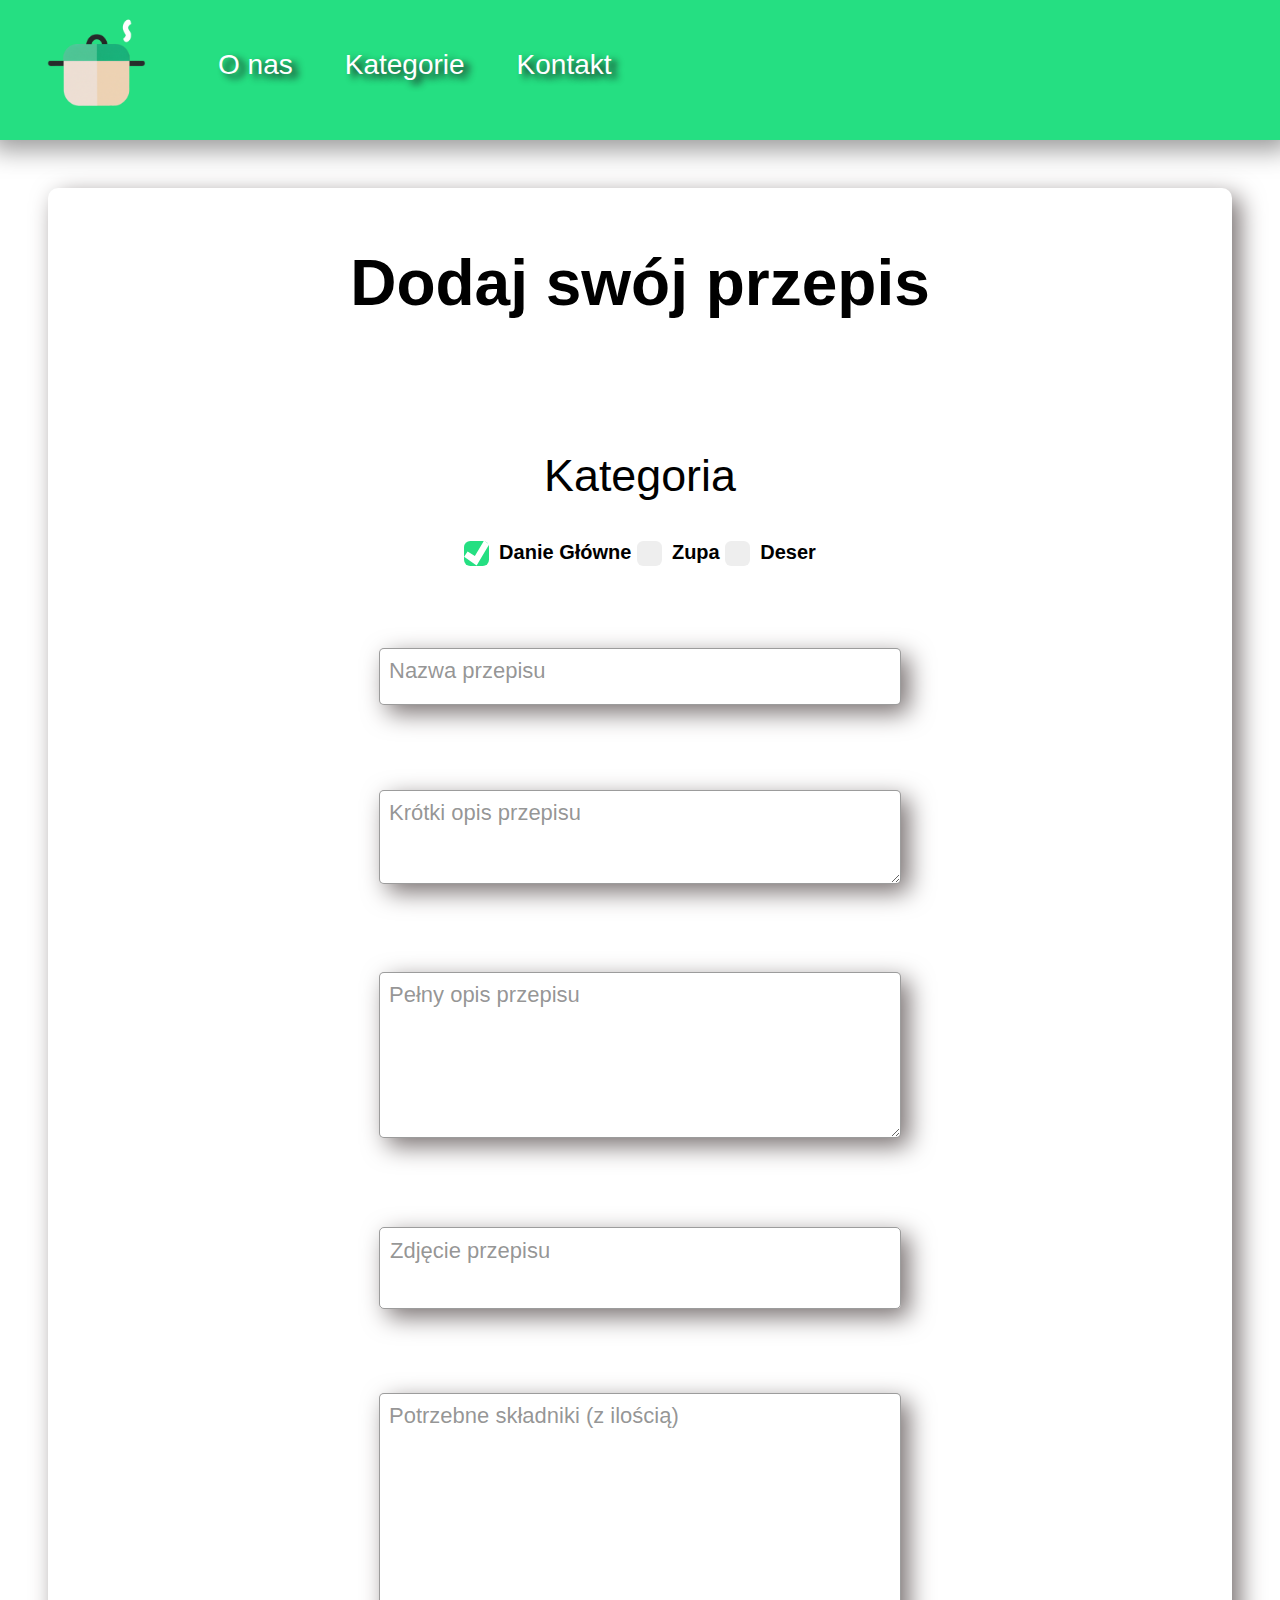
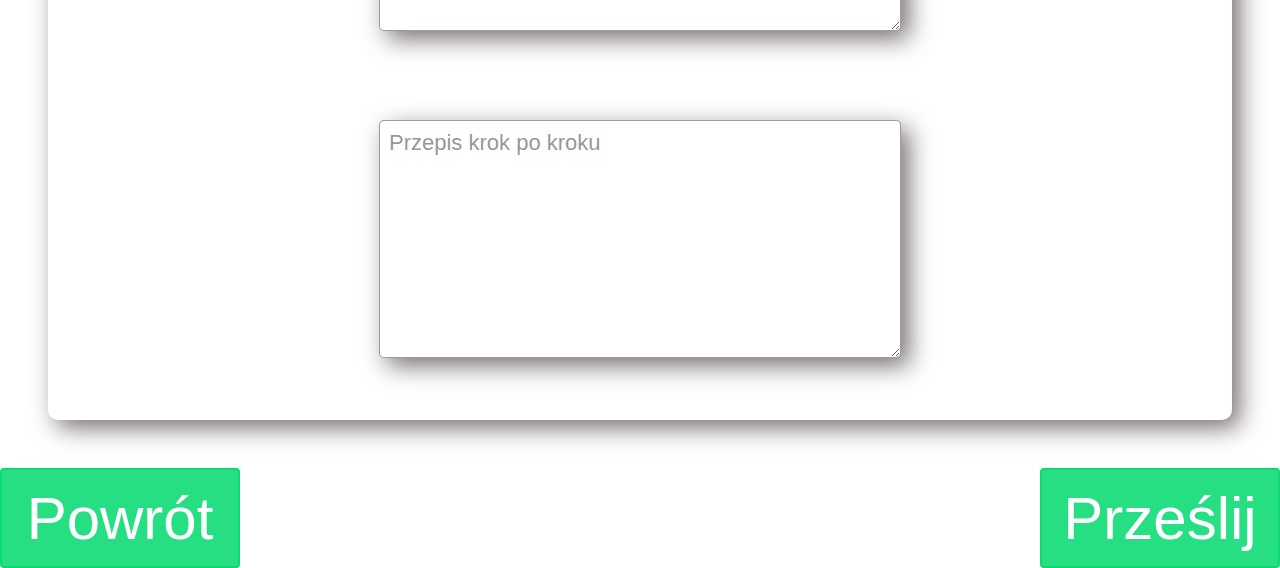
<file: dodajPrzepis.html>
<!DOCTYPE html>
<html>

  <head>
    <meta charset="utf-8">
    <meta name="viewport" content="width=device-width">
    <title>Gotuj z Bartnikiem</title>
    <link href="style.css" rel="stylesheet" type="text/css" />
    <link href="dodajPrzepisStyle.css" rel="stylesheet" type="text/css" />
  </head>

  <body>
    <div class = "topBar">
      <img class = "logo" src="garnek.png">
    
      <div class = "dropDown">
        <button class = "dropButtons">O nas</button>
        <div class = "dropMenu">
          <a href = "#" class = "dropDownLink">information</a>
          <a href = "#" class = "dropDownLink">information</a>
          <a href = "#" class = "dropDownLink">information</a>
        </div>
      </div>
    
      <div class = "dropDown">
        <button class = "dropButtons" id = "kat">Kategorie</button>
        <div class = "dropMenu">
          <a href = "#" class = "dropDownLink">information</a>
          <a href = "#" class = "dropDownLink">information</a>
          <a href = "#" class = "dropDownLink">information</a>
          <a href = "#" class = "dropDownLink">information</a>
          <a href = "#" class = "dropDownLink">information</a>
          <a href = "#" class = "dropDownLink">information</a>
        </div>
      </div>
    
      <div class = "dropDown">
        <button class = "dropButtons">Kontakt</button>
        <div class = "dropMenu">
          <a href = "#" class = "dropDownLink">information</a>
          <a href = "#" class = "dropDownLink">information</a>
          <a href = "#" class = "dropDownLink">information</a>
        </div>
      </div>
    </div>

    <form class="formContainer">
      <header class = "formHeader">Dodaj swój przepis</header>
      <div class= "radiobox">
        <p class="header">Kategoria</p>
        <label class="container">Danie Główne
          <input type="radio" checked="checked" id="danie_glowne" name="kategoria">
          <span class="checkmark"></span>
        </label>
        <label class="container">Zupa
          <input type="radio" name="kategoria" value="Zupa">
          <span class="checkmark"></span>
        </label>
        <label class="container">Deser
          <input type="radio" id="deser" name="kategoria">
          <span class="checkmark"></span>
        </label>
      </div>
      <div class="inputField">
        <input type="text" id = "nazwa-przepisu" name="nazwa-przepisu" required>
        <label for="nazwa-przepisu">Nazwa przepisu</label>
      </div>
      <div class="inputField">
        <textarea type="text" id = "krotki-opis" name="krotki-opis" rows="4" required></textarea>
        <label for="krotki-opis">Krótki opis przepisu</label>
      </div>
      <div class="inputField">
        <textarea type="text" id = "dlugi-opis" name="dlugi-opis" rows="8" required></textarea>
        <label for="dlugi-opis">Pełny opis przepisu</label>
      </div>
      <div class="inputField" id = "polezdj">
        <input type="file" id = "zdj-przepisu" name="zdj-przepisu" accept="image/*" required>
        <label for="zdj-przepisu">Zdjęcie przepisu</label>
      </div>
      <div class="inputField">
        <textarea type="text" id = "skladniki" name="skladniki" rows="12" required></textarea>
        <label for="skladniki">Potrzebne składniki (z ilością)</label>
      </div>
      <div class="inputField">
        <textarea type="text" id = "kroki" name="kroki" rows="12" required></textarea>
        <label for="kroki">Przepis krok po kroku</label>
      </div>
    </form>
    <div class="przeslij">
      <button class = "sprawdz" ><a href = "index.html">Powrót</a></button>
      <button class = "sprawdz"><a href = "index.html">Prześlij</a></button>
    </div>
  </body>

</html>
</file>
<file: style.css>
html {
  max-height: 100%;
}
body{
  background-color: white;
  margin: 0;
  height: auto;
}




/*   CSS for index   */




/* CSS for the top bar */
.topBar{
  width: auto;
  height: 140px;
  background-color: rgba(2, 218, 110, 0.863);
  margin: 0;
  box-shadow: 1px 1px 24px 9px rgba(0,0,0,0.4);
  display: flex;
  text-wrap: nowrap;
  align-items: center;

}
.logoImg {
  margin-left: 0;
  margin-right: auto;
}
.logo{
  width: 12rem;
  height: 12rem;
  
}
.mainHeader{
  font-family: 'Gill Sans', 'Gill Sans MT', Calibri, 'Trebuchet MS', sans-serif;
  font-size: 8rem;
  color:rgb(2, 218, 110);
  text-shadow: 6px 4px 5px rgba(23, 23, 24, 1);
  margin-left: 3rem;
  margin-bottom: 2rem;
  margin-right: auto;
}

a{
  text-decoration: none;
  color:inherit;
}

.dropButtons {
  font-family: 'Gill Sans', 'Gill Sans MT', Calibri, 'Trebuchet MS', sans-serif;
  font-size: 28px;
  color: white;
  text-shadow: 6px 4px 7px rgba(23, 23, 24, 1);
  margin-left: 20px;
  margin-right: 20px;
  background: inherit;
  border: 0;
  margin-bottom: 10px;
}
.dropDown {
  position: relative;
  display: inline-block;
}
.dropMenu {
  display: none;
  position: absolute;
  left:26px;
  background-color: white;
  padding: 0.75em;
  border-radius: 3px;
  box-shadow: 0 2px 4px 0 black;
  z-index: 1;

}

.dropDown:hover .dropMenu {
  display: block;
}

.dropButtons:hover {
  color: rgba(240, 248, 255, 0.885);
}
.dropDownLink{
  display: block;
  font-family: 'Gill Sans', 'Gill Sans MT', Calibri, 'Trebuchet MS', sans-serif;
  font-size: calc(100% + 0.25em);
  margin-bottom: 15px;
  color: rgba(0, 0, 0, 0.655);
  text-shadow: 2px 2px 3px rgba(0, 0, 0, 0.269);
}
.dropDownLink:hover{
  color: rgba(34, 33, 33, 0.24);
  text-shadow: 1px 1px 3px rgba(0, 0, 0, 0.225);
}
.dropDownLink:last-child {
  margin-bottom: 5px;
}


/*  CSS for searchbar   */




.headerAndSearch {
  width: auto;
  height: 16rem;
  padding: 0;
  display: flex;
  align-items: flex-end;
  margin-bottom: 4rem;
}
#searchbarstyle{
  font-size: 2rem;
  width: 26rem;
  border-radius: 8px;
  font-family: 'Gill Sans', 'Gill Sans MT', Calibri, 'Trebuchet MS', sans-serif;
  box-shadow: 3px 4px 25px 0px rgba(121, 113, 113, 1);
  border: 2px solid rgba(54, 54, 54, 0.823) ;
  margin-right: 5rem;
  margin-bottom: 4rem;
}


/*   CSS for main grid, where recipes are   */



.mainBox{
  margin: 3rem;
  display: flex;
  justify-content: center;
  width: auto;
  height: auto;
  display: grid;
  gap: 3rem;
  grid-template-columns: repeat(auto-fit, 500px);
  grid-auto-rows: auto;
}





/*    CSS for the design of recipe box on index page   */



.dodaj-przepis{
  width: 500px;
  height: 350px;
  background-color: white;
  border-radius: 4px;
  border: 2px solid black;
  transition: all 0.2s ease-in-out;
  box-shadow: 3px 4px 25px 0px rgba(121, 113, 113, 1);
  display: flex;
  align-items: center;
  justify-content: center;
  font-size: 350px;
  color: rgba(105, 105, 105, 0.286);
}
.dodaj-przepis:hover{
  transform: scale(1.02);
}

.przepis {
  width: 500px;
  height: 350px;
  border-radius: 4px;
  border: 2px solid black;
  display: flex;
  flex-direction: column;
  flex-wrap: wrap;
  justify-content: space-between;
  transition: all 0.2s ease-in-out;
  box-shadow: 3px 4px 25px 0px rgba(121, 113, 113, 1);
}
.nazwaPrzepisu {
  font-family: 'Gill Sans', 'Gill Sans MT', Calibri, 'Trebuchet MS', sans-serif;
  font-size: 40px;
  color: white;
  text-shadow: 6px 4px 5px rgb(0, 0, 0);
  margin-left: 10px;
  margin-top: 10px;

}
.opisPrzepisu {
  font-family: 'Gill Sans', 'Gill Sans MT', Calibri, 'Trebuchet MS', sans-serif;
  font-size: 18px;
  margin-left: 10px;
  margin-right: 10px;
  color: rgba(251, 249, 249, 0.834);
}
.sprawdz {
  width:140px;
  height:56px;
  font-family: 'Gill Sans', 'Gill Sans MT', Calibri, 'Trebuchet MS', sans-serif;
  font-size: 35px;
  background-color: rgba(2, 218, 110, 0.863);
  color:white;
  border-radius: 4px;
  border: 2px solid rgba(2, 218, 110, 0.863);
  align-self: flex-end;
  margin-right: 10px;
  margin-bottom: 10px;
  
}
.sprawdz {
  transition-duration: 0.4s;
}

.sprawdz:hover {
  background:none;
  color: rgba(2, 218, 110, 0.863);
  border: 2px solid rgba(2, 218, 110, 0.863);
}

.przepis:hover {
  transform: scale(1.02);
}













/*   CSS for the template   */






.empty1{
  width: 100%;
  height: 10px;
}


/*    CSS for the main box, beneath the top bar, that contains grid     */

.przepisBox {
  margin: 3rem;
  margin-bottom: 5rem;
  display: grid;
  gap: 3rem;
  grid-template-columns: 1fr 1fr;
  grid-auto-columns: 50% 50%;
  grid-auto-rows: auto auto 80px;
  grid-template-areas: 
  "mainSection caloscOpisu"
  "mainSection zdj"
  "mainSection but";
}



/*   Style of ingredients and recipe steps   */

.styleSkladniki {
  width: auto;
  height: auto;
  font-size: 26px;
  font-family: 'Gill Sans', 'Gill Sans MT', Calibri, 'Trebuchet MS', sans-serif;
  margin-left: 3rem;
}



/*   CSS for the picture of the recipe   */



.zdjecie1{
  border-radius: 15px;
  width: 100%;
  height: auto;
  box-shadow: 8px 8px 25px 0px rgba(121, 113, 113, 1);
  transition: all 0.2s ease-in-out;
  grid-area: zdj;
}

.zdjecie1:hover {
  transform: scale(1.018);
}



/*   CSS for section, that contains ingredients and recipe steps  */


.mainSection{
  width: 100%;
  height: 100%;
  border-radius: 10px;
  box-shadow: 8px 8px 25px 0px rgba(121, 113, 113, 1);
  display: flex;
  flex-direction: column;
  transition: all 0.2s ease-in-out;
  grid-area: mainSection;
  font-family: 'Gill Sans', 'Gill Sans MT', Calibri, 'Trebuchet MS', sans-serif;
}

#smacznego{
  font-family: 'Gill Sans', 'Gill Sans MT', Calibri, 'Trebuchet MS', sans-serif;
  font-size: 60px;
  color: rgb(2, 218, 110);
  text-shadow: 4px 3px 4px rgb(16, 16, 16);
  margin-left: 2rem;
}

.tytul {
  height: auto;
  font-family: 'Gill Sans', 'Gill Sans MT', Calibri, 'Trebuchet MS', sans-serif;
  font-size: 38px;
  color: rgb(2, 218, 110);
  text-shadow: 4px 3px 4px rgb(16, 16, 16);
  margin-left: 2rem;
}



/*   CSS for description of the recipe   */


.caloscOpisu {
  height: 100%;
  border-radius: 10px;
  box-shadow: 8px 8px 25px 0px rgba(121, 113, 113, 1);
  transition: all 0.2s ease-in-out;
  grid-area: caloscOpisu;
}

.opis {
  margin-left: 15px;
}
.par {
  margin-left: 25px;
  font-family: 'Gill Sans', 'Gill Sans MT', Calibri, 'Trebuchet MS', sans-serif;
  font-size: 25px;
  text-wrap: wrap;
  color: rgba(0, 0, 0, 0.696);
}
h2 {
  margin-left: 3rem;
  font-family: 'Gill Sans', 'Gill Sans MT', Calibri, 'Trebuchet MS', sans-serif;
  font-size: 40px;
  color: rgb(2, 210, 106);
  text-shadow: 4px 3px 4px rgb(16, 16, 16);
}
.mainSection h2 {
  margin-left: 1rem;
}

.mainSection:hover {
  transform: scale(1.01);
}
.caloscOpisu:hover {
  transform: scale(1.018);
}




/*   CSS for return button   */


.przepisBox .sprawdz {
  width: 260px;
  height: 100px;
  font-size: 75px;
  box-shadow: 5px 5px 25px 0px rgba(121, 113, 113, 1);
  text-shadow: 2px 2px 4px rgb(16, 16, 16);
  margin: 0;
  margin-left: auto;
  grid-area: but;
}
.przepisBox .sprawdz:hover {
  text-shadow: 2px 2px 4px rgba(2, 218, 110, 0.714);
}






/*   CSS for mobile size equal or less than 1150px for index */


@media (max-width: 1150px) {
  .mainHeader{
    margin: 0;

  }
  #searchbarstyle{
    margin: 0;
  }
  .headerAndSearch{
    height: 400px;
    display: flex;
    flex-direction: column;
    align-items: center;
    justify-content: space-evenly;
  }
  @media (max-width: 992px) {

    .mainBox{
      display: flex;
      flex-direction: column;
      align-items: center;
      justify-content: center;
    }
    @media (max-width: 700px) {
      .topBar{
        height: 50px;
      }
      .logo{
        width: 3rem;
        height: 3rem;
        margin-left: 0;
        margin-right: auto;
      }
      .headerAndSearch{
        height: 160px;
        margin-bottom: 0;
      }
      .mainHeader{
        font-size: 2.5rem;
        text-shadow: 2px 2px 5px rgba(23, 23, 24, 1);
      }
      #searchbarstyle{
        width: 16rem;
        height: 1rem;
        font-size: 1rem;
      }
      .dropButtons {
        font-size: 14px;
        padding: 0;
        margin-left: 10px;
        margin-right: 10px;
      }
      .dropMenu{
        right: 4px;
        left: auto;
      }
      .dropDownLink{
        display: block;
        font-size: 10px;
        margin-bottom: 15px;

      }
      .mainBox {
        margin: 1rem;
      }
      .przepis {
        width: 280px;
        height: 230px;
      }
      .dodaj-przepis{
        width: 280px;
        height: 230px;
        font-size: 200px;
      }
      .nazwaPrzepisu {
        font-size: 28px;
        margin-left: 10px;
        margin-top: 10px;
      
      }
      .opisPrzepisu {
        font-size: 10px;
        margin-left: 10px;
        margin-right: 10px;
      }
      .sprawdz {
        width:100px;
        height:38px;
        font-size: 25px;
        margin-right: 10px;
        margin-bottom: 10px;
      }
    }
  }
}




/*        mobile for template         */






@media (max-width: 1450px) {
  h2 {
    font-size: 30px;
  }
  .tytul{
    font-size: 28px;
    margin-left: 1.5rem;
  }

  .mainSection .unorderedList{
    font-size: 18px;

  }
  .mainSection ol{
    font-size: 18px;
  }
  .par{
    font-size: 16px;
  }
  .przepisBox .sprawdz {
    width: 180px;
    height:80px;
    font-size: 52px;
  }
  #smacznego{
    font-size: 48px;
    margin-left: 1.5rem;
  }
  .styleSkladniki {
    font-size: 20px;
  }
  @media (max-width: 1100px) {
    
    .styleSkladniki {
      font-size: 30px;
    }

    .przepisBox {
      grid-template-columns: 1fr;
      grid-auto-rows: auto auto auto 80px;
      grid-template-areas: 
      "caloscOpisu"
      "zdj"
      "mainSection"
      "but";
    }
    
    
    h2 {
      font-size: 50px;
    }
    .tytul{
      font-size: 45px;
      margin-left: 1.5rem;
    }
  
    .mainSection .unorderedList{
      font-size: 26px;
  
    }
    .mainSection .orderedList{
      font-size: 26px;
    }
    .par{
      font-size: 22px;
      margin-left: 1rem;
      margin-right: 1rem;
    }
    .przepisBox .sprawdz {
      width: 200px;
      height:100px;
      font-size: 58px;
      margin-top: 0;
      margin-bottom: auto;
    }
    #smacznego{
      font-size: 70px;
      margin-left: 1.5rem;
    }
    @media (max-width: 700px) {
      .styleSkladniki {
        font-size: 12px;
      }
      .przepisBox{
        margin: 1rem;
        gap: 1rem;
      }
      h2 {
        font-size: 16px;
        text-shadow: 1px 1px 2px rgba(23, 23, 24, 1);
      }
      .tytul{
        font-size: 16px;
        margin-left: 1rem;
        text-shadow: 2px 2px 5px rgba(23, 23, 24, 1);
      }
    
      .mainSection .unorderedList{
        width: 80%;
        font-size: 10px;
        margin-left: 0.5rem;
      }
      .mainSection .orderedList{
        width: 80%;
        font-size: 10px;
        margin-left: 0.5rem;
      }
      .par{
        margin-left: 0.5rem;
        margin-right: 0.5rem;
        font-size: 10px;
      }
      .przepisBox .sprawdz {
        width: 80px;
        height:40px;
        font-size: 20px;
      }
      #smacznego{
        font-size: 32px;
        margin-left: 1rem;
        text-shadow: 2px 2px 3px rgba(23, 23, 24, 1);
      }
    }
  }
}
</file>
<file: dodajPrzepisStyle.css>
.formHeader{
  font-size: 4rem;
  font-weight: bold;
}



/*        CSS for the form         */

#otherForm {
  margin: 3rem;
  padding: 1rem;
  width: auto;
  min-height: 1000px;
  height: auto;
  border-radius: 10px;
  box-shadow: 8px 8px 25px 0px rgba(121, 113, 113, 1);
  display: flex;
  flex-direction: column;
  align-items: center;
  justify-content: space-between;
  transition: all 0.2s ease-in-out;
  font-family: 'Gill Sans', 'Gill Sans MT', Calibri, 'Trebuchet MS', sans-serif;
}

.formContainer {
  margin: 3rem;
  padding: 1rem;
  width: auto;
  min-height: 1800px;
  height: auto;
  border-radius: 10px;
  box-shadow: 8px 8px 25px 0px rgba(121, 113, 113, 1);
  display: flex;
  flex-direction: column;
  align-items: center;
  justify-content: space-around;
  transition: all 0.2s ease-in-out;
  font-family: 'Gill Sans', 'Gill Sans MT', Calibri, 'Trebuchet MS', sans-serif;
}

.formContainer:hover{
  transform: scale(1.01);
}

/*        CSS for submit and return buttons         */

.przeslij {
  width: 100%;
  height: auto;
  display: flex;
  flex-direction: row;
  justify-content: space-between;
  align-items: center;
}
.przeslij .sprawdz{
  font-size: 60px;
  width: 240px;
  height: 100px;
  margin: 0;
}

/*       Style for input fields in the form        */

.inputField{
  position: relative;
  
}

#nazwa-przepisu {
  height: 35px;
}

.inputField input[type="file"]{
  display: none;
  cursor: pointer;
}
#polezdj {
  width: 520px;
  height: 80px;
  box-shadow: 8px 8px 25px 0px rgba(121, 113, 113, 1);
  border-radius: 5px;
  border: 1px solid rgba(74, 74, 74, 0.55);
  transition: all 0.3s ease-in-out;
}
.inputField label[for="zdj-przepisu"]{
  cursor: pointer;
  width: 96.5%;
  height: 77%;
}
.inputField input,.inputField textarea {
  width: 500px;
  padding: 10px;
  outline: 0;
  font-size: 16px;
  box-shadow: 8px 8px 25px 0px rgba(121, 113, 113, 1);
  border-radius: 5px;
  border: 1px solid rgba(74, 74, 74, 0.55);
  transition: all 0.3s ease-in-out;
  cursor: text;
}

.inputField input:hover,
.inputField textarea:hover,
#polezdj:hover {
  transform: scale(1.03);
}

.inputField label{
  position: absolute;
  height: 30px;
  left: 0;
  top: 0;
  padding: 10px;
  font-size: 22px;
  color: rgba(87, 87, 87, 0.636);
  transition: all 0.2s ease-in-out;
  cursor: text;
}


.inputField input:focus~ label,
.inputField input:valid~ label{
  top: -46px;
}

.inputField textarea:focus~ label,
.inputField textarea:valid~ label{
  top: -46px;
}

#zdj-przepisu:valid{
  display: inline;
  transition: none;
  border: 0;
  box-shadow: none;
}
#zdj-przepisu:hover{
  transform: none;
}





/*        CSS for checkbox with categories              */

.checklist{
  display: flex;
  flex-direction: column;
  align-items: left;
  justify-content: space-around;
  width: 100%;
  height: auto;
  margin: 0;
  padding: 0;
  transition: all 0.2s ease-in-out;
}

.radiobox{
  font-weight: bold;
align-items: center;
}

.radiobox label{
  position: relative;
  cursor: pointer;
}

p.header{
  font-size: 2.8rem;
  font-weight: normal;
  margin-bottom: 2.5rem;
  text-align:center;
}
.container {
  display: inline;
  position: relative;
  padding-left: 35px;
  margin-bottom: 12px;
  cursor: pointer;
  font-size: 1.25rem;
  user-select: none;
}

.container input {
  position: absolute;
  opacity: 0;
  cursor: pointer;
  height: 0;
  width: 0;
}

.checkmark {
  position: absolute;
  top: 0;
  left: 0;
  height: 25px;
  width: 25px;
  background-color: #eee;
  border-radius: 25%;
}

.container:hover input ~ .checkmark {
  background-color: #ccc;
  transform: scale(1.1);
}

.container input:checked ~ .checkmark {
  background-color: rgba(2, 218, 110, 0.863);
}

.checkmark:after {
  content: "";
  position: absolute;
  display: none;
}

.container input:checked ~ .checkmark:after {
  display: block;
}

.container .checkmark:after {
  width: 100%;
  height: 100%;
  clip-path: polygon(14% 44%, 0 65%, 50% 100%, 100% 16%, 80% 0%, 43% 62%);
  background: white;

}



/*      CSS for mobile     */




@media (max-width: 700px) {
  

  p.header{
    font-size: 1.6rem;
    margin-bottom: 1.8rem;
  }
  .container{
    font-size: 0.75rem;
  }
  .checkmark{
    height: 15px;
    width: 15px;
  }

  .formContainer{
    min-height: 800px;
    margin: 2rem;
  }
  #otherForm {
    min-height: 600px;
    margin: 2rem;
  }
  .formHeader{
    font-size: 1.5rem;
  }

  .formContainer{
    min-height: 1200px;
    margin: 2rem;
  }
  .formHeader{
    font-size: 1.5rem;
  }
  .inputField input,.inputField textarea {
    width: 320px;
    padding: 5px;
    font-size: 10px;
  }
  .inputField label{
    height: 14px;
    font-size: 10px;
  }
  .inputField input:focus~ label,
  .inputField input:valid~ label{
    top: -30px;
  }

  .inputField textarea:focus~ label,
  .inputField textarea:valid~ label{
    top: -30px;
  }
  #polezdj{
    width: 330px;
    height: 60px;
  }
  .przeslij .sprawdz{
    font-size: 30px;
    width: 120px;
    height: 50px;
  }
  @media (max-width: 450px) {
    #otherForm {
      min-height: 600px;
      margin: 1rem;
    }
    .formContainer{
      min-height: 1000px;
      margin: 1rem;
    }
    .formHeader{
      font-size: 1.5rem;
    }
    #polezdj{
      width: 250px;
      height: 60px;
    }
    .inputField input,.inputField textarea {
      width: 240px;
      padding: 5px;
      font-size: 8px;
    }
    .inputField label{
      height: 14px;
      font-size: 10px;
    }
    .inputField input:focus~ label,
    .inputField input:valid~ label{
      top: -28px;
    }
    .przeslij .sprawdz{
      font-size: 30px;
      width: 120px;
      height: 50px;
    }
    .inputField textarea:focus~ label,
    .inputField textarea:valid~ label{
      top: -28px;
    }
    .container {
      font-size: 0.7rem;
    }
  }
}
</file>
